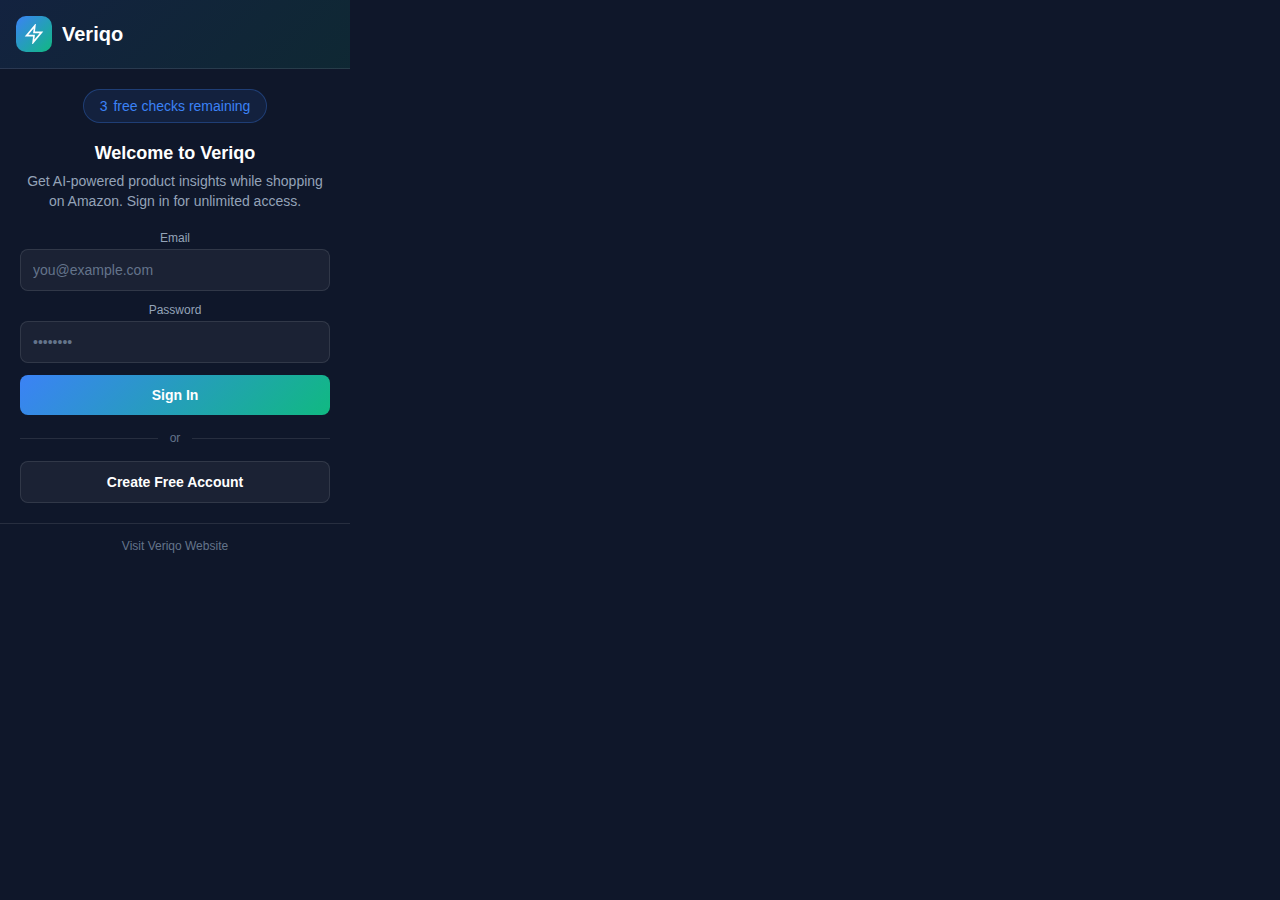
<file: chrome-extension/popup.html>
<!DOCTYPE html>
<html lang="en">
<head>
  <meta charset="UTF-8">
  <meta name="viewport" content="width=device-width, initial-scale=1.0">
  <title>Veriqo</title>
  <style>
    * {
      margin: 0;
      padding: 0;
      box-sizing: border-box;
    }
    
    body {
      width: 350px;
      min-height: 400px;
      font-family: -apple-system, BlinkMacSystemFont, 'Segoe UI', Roboto, sans-serif;
      background: #0F172A;
      color: white;
    }
    
    .header {
      display: flex;
      align-items: center;
      gap: 10px;
      padding: 16px;
      border-bottom: 1px solid rgba(255, 255, 255, 0.1);
      background: linear-gradient(135deg, rgba(59, 130, 246, 0.1) 0%, rgba(16, 185, 129, 0.1) 100%);
    }
    
    .logo {
      width: 36px;
      height: 36px;
      background: linear-gradient(135deg, #3B82F6 0%, #10B981 100%);
      border-radius: 10px;
      display: flex;
      align-items: center;
      justify-content: center;
    }
    
    .logo svg {
      width: 20px;
      height: 20px;
      color: white;
    }
    
    .brand {
      font-size: 20px;
      font-weight: 700;
    }
    
    .content {
      padding: 20px;
    }
    
    /* Not logged in state */
    .guest-view {
      text-align: center;
    }
    
    .checks-badge {
      display: inline-flex;
      align-items: center;
      gap: 6px;
      padding: 8px 16px;
      background: rgba(59, 130, 246, 0.1);
      border: 1px solid rgba(59, 130, 246, 0.3);
      border-radius: 20px;
      font-size: 14px;
      color: #3B82F6;
      margin-bottom: 20px;
    }
    
    .checks-badge.warning {
      background: rgba(245, 158, 11, 0.1);
      border-color: rgba(245, 158, 11, 0.3);
      color: #F59E0B;
    }
    
    .checks-badge.empty {
      background: rgba(239, 68, 68, 0.1);
      border-color: rgba(239, 68, 68, 0.3);
      color: #EF4444;
    }
    
    h2 {
      font-size: 18px;
      margin-bottom: 8px;
    }
    
    .subtitle {
      font-size: 14px;
      color: #94A3B8;
      margin-bottom: 20px;
      line-height: 1.4;
    }
    
    .login-form {
      display: flex;
      flex-direction: column;
      gap: 12px;
    }
    
    .form-group {
      display: flex;
      flex-direction: column;
      gap: 4px;
    }
    
    .form-group label {
      font-size: 12px;
      color: #94A3B8;
    }
    
    .form-group input {
      padding: 12px;
      background: rgba(255, 255, 255, 0.05);
      border: 1px solid rgba(255, 255, 255, 0.1);
      border-radius: 8px;
      color: white;
      font-size: 14px;
      outline: none;
      transition: border-color 0.2s;
    }
    
    .form-group input:focus {
      border-color: #3B82F6;
    }
    
    .form-group input::placeholder {
      color: #64748B;
    }
    
    .btn {
      padding: 12px 20px;
      border: none;
      border-radius: 8px;
      font-size: 14px;
      font-weight: 600;
      cursor: pointer;
      transition: all 0.2s;
    }
    
    .btn-primary {
      background: linear-gradient(135deg, #3B82F6 0%, #10B981 100%);
      color: white;
    }
    
    .btn-primary:hover {
      opacity: 0.9;
      transform: translateY(-1px);
    }
    
    .btn-primary:disabled {
      opacity: 0.5;
      cursor: not-allowed;
      transform: none;
    }
    
    .btn-secondary {
      background: rgba(255, 255, 255, 0.05);
      border: 1px solid rgba(255, 255, 255, 0.1);
      color: white;
    }
    
    .btn-secondary:hover {
      background: rgba(255, 255, 255, 0.1);
    }
    
    .divider {
      display: flex;
      align-items: center;
      gap: 12px;
      margin: 16px 0;
      color: #64748B;
      font-size: 12px;
    }
    
    .divider::before,
    .divider::after {
      content: '';
      flex: 1;
      height: 1px;
      background: rgba(255, 255, 255, 0.1);
    }
    
    .error-message {
      padding: 10px;
      background: rgba(239, 68, 68, 0.1);
      border: 1px solid rgba(239, 68, 68, 0.3);
      border-radius: 8px;
      color: #EF4444;
      font-size: 13px;
      text-align: center;
    }
    
    /* Logged in state */
    .user-view {
      text-align: center;
    }
    
    .user-avatar {
      width: 60px;
      height: 60px;
      background: linear-gradient(135deg, #3B82F6 0%, #10B981 100%);
      border-radius: 50%;
      display: flex;
      align-items: center;
      justify-content: center;
      margin: 0 auto 12px;
      font-size: 24px;
      font-weight: 700;
    }
    
    .user-email {
      font-size: 14px;
      color: #94A3B8;
      margin-bottom: 20px;
    }
    
    .stats {
      display: grid;
      grid-template-columns: 1fr 1fr;
      gap: 12px;
      margin-bottom: 20px;
    }
    
    .stat-card {
      padding: 16px;
      background: rgba(255, 255, 255, 0.05);
      border: 1px solid rgba(255, 255, 255, 0.1);
      border-radius: 12px;
      text-align: center;
    }
    
    .stat-value {
      font-size: 24px;
      font-weight: 700;
      color: #10B981;
    }
    
    .stat-label {
      font-size: 12px;
      color: #64748B;
      margin-top: 4px;
    }
    
    .instructions {
      padding: 16px;
      background: rgba(59, 130, 246, 0.1);
      border: 1px solid rgba(59, 130, 246, 0.2);
      border-radius: 12px;
      text-align: left;
      margin-bottom: 16px;
    }
    
    .instructions h3 {
      font-size: 14px;
      margin-bottom: 8px;
      color: #3B82F6;
    }
    
    .instructions p {
      font-size: 13px;
      color: #94A3B8;
      line-height: 1.5;
    }
    
    .footer {
      padding: 12px 16px;
      border-top: 1px solid rgba(255, 255, 255, 0.1);
      text-align: center;
    }
    
    .footer a {
      color: #64748B;
      text-decoration: none;
      font-size: 12px;
    }
    
    .footer a:hover {
      color: #3B82F6;
    }
    
    .hidden {
      display: none !important;
    }
  </style>
</head>
<body>
  <div class="header">
    <div class="logo">
      <svg viewBox="0 0 24 24" fill="none" stroke="currentColor" stroke-width="2">
        <path d="M13 2L3 14h9l-1 8 10-12h-9l1-8z"/>
      </svg>
    </div>
    <span class="brand">Veriqo</span>
  </div>
  
  <div class="content">
    <!-- Guest View -->
    <div id="guest-view" class="guest-view">
      <div id="checks-badge" class="checks-badge">
        <span id="checks-count">3</span> free checks remaining
      </div>
      
      <h2>Welcome to Veriqo</h2>
      <p class="subtitle">Get AI-powered product insights while shopping on Amazon. Sign in for unlimited access.</p>
      
      <div id="error-message" class="error-message hidden"></div>
      
      <form id="login-form" class="login-form">
        <div class="form-group">
          <label>Email</label>
          <input type="email" id="email" placeholder="you@example.com" required>
        </div>
        <div class="form-group">
          <label>Password</label>
          <input type="password" id="password" placeholder="••••••••" required>
        </div>
        <button type="submit" id="login-btn" class="btn btn-primary">Sign In</button>
      </form>
      
      <div class="divider">or</div>
      
      <a href="https://veriqo-check.preview.emergentagent.com/register" target="_blank">
        <button type="button" class="btn btn-secondary" style="width: 100%;">Create Free Account</button>
      </a>
    </div>
    
    <!-- User View -->
    <div id="user-view" class="user-view hidden">
      <div class="user-avatar" id="user-initial">U</div>
      <h2 id="user-name">User</h2>
      <p class="user-email" id="user-email">user@example.com</p>
      
      <div class="stats">
        <div class="stat-card">
          <div class="stat-value" id="checks-remaining">∞</div>
          <div class="stat-label">Checks Left</div>
        </div>
        <div class="stat-card">
          <div class="stat-value" style="color: #3B82F6;">Pro</div>
          <div class="stat-label">Account</div>
        </div>
      </div>
      
      <div class="instructions">
        <h3>How to use</h3>
        <p>Visit any Amazon product page. Click the Veriqo badge in the bottom-right corner to get instant AI insights!</p>
      </div>
      
      <button id="logout-btn" class="btn btn-secondary" style="width: 100%;">Sign Out</button>
    </div>
  </div>
  
  <div class="footer">
    <a href="https://veriqo-check.preview.emergentagent.com" target="_blank">Visit Veriqo Website</a>
  </div>
  
  <script src="popup.js"></script>
</body>
</html>
</file>
